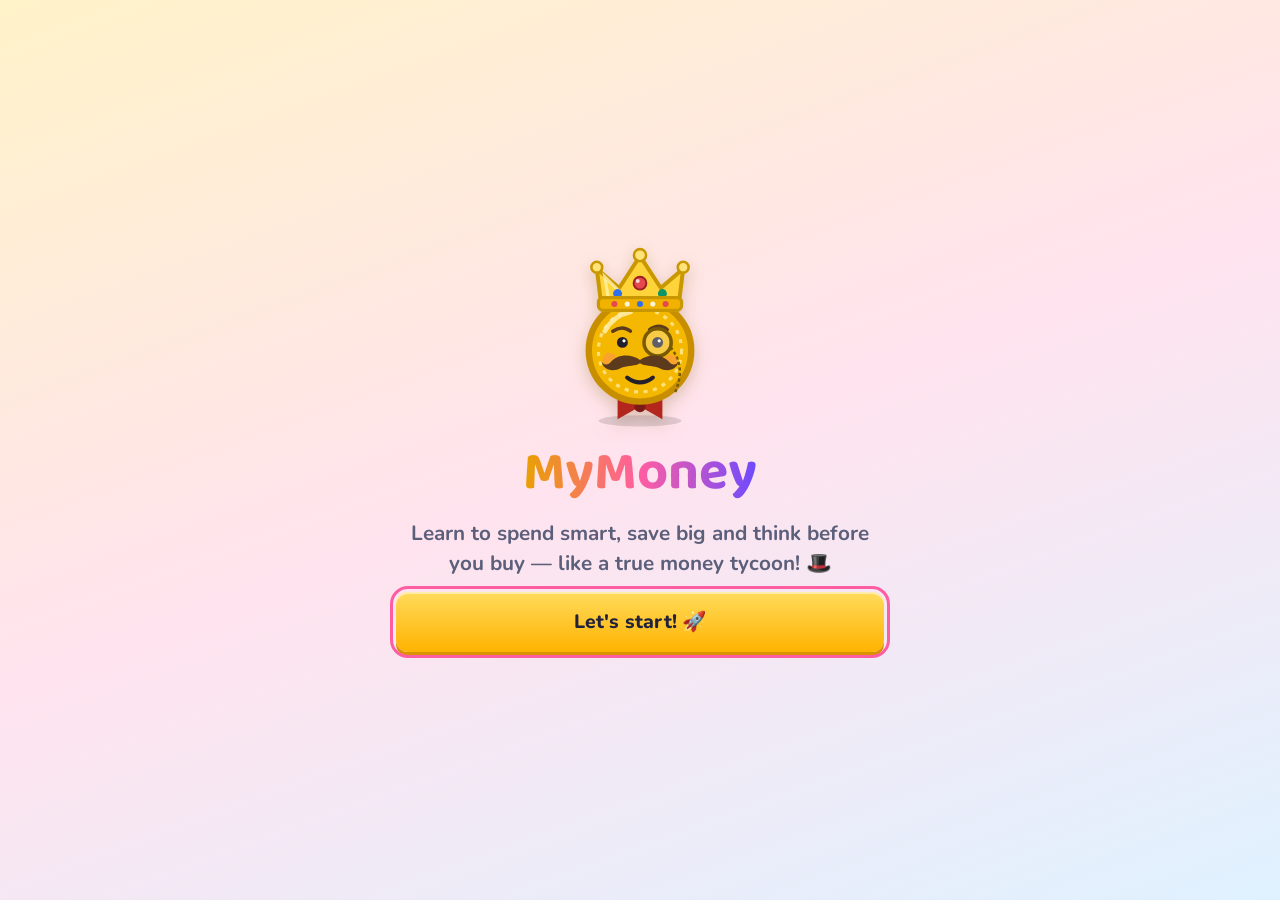
<file: index.html>
<!doctype html>
<html lang="en">
<head>
  <meta charset="utf-8">
  <meta name="viewport" content="width=device-width, initial-scale=1, viewport-fit=cover">
  <meta name="theme-color" content="#FFC233">
  <meta name="description" content="MyMoney — a money game for kids and teens: track spending, save for goals and ask before you buy.">
  <title>MyMoney</title>
  <link rel="icon" href="data:image/svg+xml,%3Csvg xmlns='http://www.w3.org/2000/svg' viewBox='0 0 100 100'%3E%3Ctext y='.9em' font-size='90'%3E%F0%9F%AA%99%3C/text%3E%3C/svg%3E">
  <link rel="preconnect" href="https://fonts.googleapis.com">
  <link rel="preconnect" href="https://fonts.gstatic.com" crossorigin>
  <link rel="stylesheet" href="https://fonts.googleapis.com/css2?family=Baloo+2:wght@600;800&family=Nunito:wght@600;700;800&display=swap">
  <link rel="stylesheet" href="css/styles.css">
</head>
<body>
  <div class="bg-deco" aria-hidden="true"><i>🪙</i><i>💰</i><i>💎</i><i>🪙</i><i>✨</i><i>💵</i></div>
  <div id="app"><p style="padding:24px;text-align:center">Loading MyMoney… 🪙</p></div>
  <div id="overlay-root"></div>
  <div id="tour-root"></div>
  <div id="toast-root" aria-live="polite"></div>
  <noscript><p style="padding:24px">MyMoney needs JavaScript turned on.</p></noscript>
  <script src="js/content.js"></script>
  <script src="js/store.js"></script>
  <script src="js/ui.js"></script>
  <script src="js/screens-kid.js"></script>
  <script src="js/fun.js"></script>
  <script src="js/onboarding.js"></script>
  <script src="js/app.js"></script>
</body>
</html>
</file>
<file: css/styles.css>
/* MyMoney styles — bright, chunky and readable. Mobile first. */
:root {
  --bg: #FFF7E8;
  --card: #FFFFFF;
  --ink: #22223B;
  --ink-2: #5C5F7A;
  --line: #F0E5CF;
  --track: #F3ECDD;
  --field: #FFFDF8;
  --sun: #FFC233;
  --sun-d: #E9A100;
  --sun-l: #FFF0C7;
  --w1: #2F6FEB; --w1-l: #E4EEFF; --w1-b: #C8DAFF;
  --w2: #0E9467; --w2-l: #DDF6EA; --w2-b: #B6EBD2;
  --w3: #E5484D; --w3-l: #FFE8E4; --w3-b: #FFCBC2;
  --purple: #6D4AFF;
  --radius: 22px;
  --shadow: 0 4px 0 rgba(34, 34, 59, .06), 0 10px 22px rgba(34, 34, 59, .06);
  --fs: 18px;
}
body.mode-teen { --bg: #F3F4FA; --line: #E2E5F0; --track: #ECEEF5; --field: #FAFBFE; --radius: 16px; --fs: 16px; }

* { box-sizing: border-box; }
html { -webkit-text-size-adjust: 100%; }
body {
  margin: 0; min-height: 100vh;
  font-family: 'Nunito', system-ui, -apple-system, 'Segoe UI', Roboto, sans-serif;
  font-size: var(--fs); line-height: 1.45; color: var(--ink); background: var(--bg);
  padding-bottom: calc(88px + env(safe-area-inset-bottom));
}
body.no-scroll { overflow: hidden; }
h1, h2, h3 { font-family: 'Baloo 2', 'Nunito', sans-serif; line-height: 1.15; margin: 0 0 .35em; }
h2 { font-size: 1.4em; }
h3 { font-size: 1.15em; }
p { margin: 0 0 .5em; }
a { color: var(--w1); }
img { max-width: 100%; }
.muted { color: var(--ink-2); }
.tiny { font-size: .8em; }
.center { text-align: center; }
.sr-only { position: absolute; width: 1px; height: 1px; padding: 0; margin: -1px; overflow: hidden; clip: rect(0 0 0 0); border: 0; }
.big-emoji { font-size: 64px; line-height: 1.1; }
:focus-visible { outline: 3px solid var(--w1); outline-offset: 2px; }

/* ---------- Top bar & bottom nav ---------- */
.topbar {
  position: sticky; top: 0; z-index: 20;
  display: flex; align-items: center; gap: 10px;
  padding: 10px 16px; padding-top: calc(10px + env(safe-area-inset-top));
  background: var(--bg); border-bottom: 2px solid var(--line);
}
.topbar-title { flex: 1; margin: 0; font-size: 1.15rem; text-align: center; white-space: nowrap; overflow: hidden; text-overflow: ellipsis; }
.topbar.w1 { background: var(--w1-l); border-color: var(--w1-b); }
.topbar.w2 { background: var(--w2-l); border-color: var(--w2-b); }
.topbar.w3 { background: var(--w3-l); border-color: var(--w3-b); }
.icon-btn, .avatar-btn {
  flex: none; width: 46px; height: 46px; border-radius: 14px;
  display: grid; place-items: center; font-size: 22px; line-height: 1;
  background: var(--card); border: 2px solid var(--line); color: var(--ink);
  text-decoration: none; cursor: pointer; font-family: inherit; font-weight: 800;
}
.avatar-btn { font-size: 26px; }
.bottomnav {
  position: fixed; left: 0; right: 0; bottom: 0; z-index: 30;
  display: flex; justify-content: center; gap: 2px;
  background: var(--card); border-top: 2px solid var(--line);
  padding: 6px 6px calc(6px + env(safe-area-inset-bottom));
}
.bottomnav a {
  flex: 1; max-width: 120px; display: flex; flex-direction: column; align-items: center; gap: 2px;
  padding: 6px 2px; border-radius: 14px; text-decoration: none; color: var(--ink-2); font-weight: 800; font-size: 12px;
}
.bottomnav a.active { background: var(--sun-l); color: var(--ink); }
.bn-emoji { font-size: 24px; line-height: 1; }

/* ---------- Page & cards ---------- */
.page { max-width: 640px; margin: 0 auto; padding: 16px; display: flex; flex-direction: column; gap: 16px; }
@media (min-width: 900px) { .page.wide { max-width: 900px; } }
.card { background: var(--card); border-radius: var(--radius); padding: 18px; box-shadow: var(--shadow); border: 2px solid var(--line); min-width: 0; }
.card > :last-child { margin-bottom: 0; }
.card-head { display: flex; align-items: center; justify-content: space-between; gap: 10px; margin-bottom: 10px; flex-wrap: wrap; }
.card-head h2, .card-head h3 { margin: 0; }
.section-title { margin: 6px 4px -4px; font-size: 1.25em; }
.banner { background: var(--sun-l); border: 2px dashed var(--sun-d); border-radius: 16px; padding: 10px 14px; font-weight: 700; font-size: .9em; }
.grid-2 { display: grid; gap: 16px; }
@media (min-width: 900px) { .grid-2 { grid-template-columns: 1fr 1fr; align-items: start; } }
.empty { text-align: center; }
.row { display: flex; gap: 10px; flex-wrap: wrap; align-items: center; }
.row > .btn { flex: 1 1 140px; }
.stack { display: flex; flex-direction: column; gap: 10px; }
.pill { display: inline-flex; align-items: center; gap: 4px; padding: 4px 10px; border-radius: 999px; font-size: .78em; font-weight: 800; background: var(--track); color: var(--ink); white-space: nowrap; }
.pill.green { background: var(--w2-l); color: #075E41; }
.pill.red { background: var(--w3-l); color: #A3262A; }
.pill.blue { background: var(--w1-l); color: #1D4DB0; }
.pill.sun { background: var(--sun-l); color: #7A5200; }
.pill.purple { background: #ECE7FF; color: #4B2FCC; }

/* ---------- Buttons ---------- */
.btn {
  display: inline-flex; align-items: center; justify-content: center; gap: 8px; text-align: center;
  min-height: 50px; padding: 10px 18px; border-radius: 16px; border: 0;
  font: inherit; font-weight: 800; color: var(--ink); background: var(--card);
  box-shadow: 0 4px 0 rgba(34, 34, 59, .16); cursor: pointer; text-decoration: none;
  transition: transform .08s ease, box-shadow .08s ease;
}
.btn:active { transform: translateY(3px); box-shadow: 0 1px 0 rgba(34, 34, 59, .16); }
.btn-primary { background: var(--sun); }
.btn-green { background: var(--w2); color: #fff; }
.btn-coral { background: var(--w3); color: #fff; }
.btn-blue { background: var(--w1); color: #fff; }
.btn-purple { background: var(--purple); color: #fff; }
.btn-ghost { background: transparent; box-shadow: none; border: 2px solid var(--line); }
.btn-ghost:active { transform: none; }
.btn-danger { background: transparent; color: #B42318; border: 2px solid #F3C7C1; box-shadow: none; }
.btn-big { min-height: 60px; font-size: 1.08em; }
.btn-block { width: 100%; }
.btn-small { min-height: 40px; padding: 6px 12px; font-size: .88em; border-radius: 12px; }
.btn[disabled] { opacity: .45; pointer-events: none; }
.link-btn { background: none; border: 0; padding: 4px; color: var(--w1); font: inherit; font-weight: 800; cursor: pointer; text-decoration: underline; }
body.mode-teen .btn { box-shadow: 0 2px 0 rgba(34, 34, 59, .14); border-radius: 12px; }

/* ---------- Forms ---------- */
.form { display: flex; flex-direction: column; gap: 16px; }
.field { display: flex; flex-direction: column; gap: 6px; font-weight: 800; }
.field > span:first-child .muted, .field .muted { font-weight: 600; }
.field input, .field select, .field textarea, input.input, select.input, textarea.input {
  width: 100%; min-height: 50px; padding: 12px 14px; border-radius: 14px;
  border: 2px solid var(--line); background: var(--field); color: var(--ink); font: inherit; font-weight: 700;
}
.field textarea, textarea.input { min-height: 84px; resize: vertical; }
.field input:focus, .field select:focus, .field textarea:focus, .input:focus { outline: 3px solid var(--sun); outline-offset: 1px; border-color: var(--sun-d); }
.amount-field { display: flex; align-items: center; gap: 6px; border: 2px solid var(--line); border-radius: 16px; background: var(--field); padding: 0 14px; }
.amount-field:focus-within { outline: 3px solid var(--sun); outline-offset: 1px; border-color: var(--sun-d); }
.amount-field .cur { font-size: 1.5em; font-weight: 800; color: var(--ink-2); }
.field .amount-field input { border: 0; background: transparent; outline: none; font-size: 1.7em; font-weight: 800; min-height: 64px; padding: 0; }
fieldset { border: 0; padding: 0; margin: 0; min-width: 0; }
legend { font-weight: 800; margin-bottom: 8px; padding: 0; }
.chips { display: flex; flex-wrap: wrap; gap: 8px; }
.chip { position: relative; display: inline-flex; }
.chip input { position: absolute; opacity: 0; width: 1px; height: 1px; }
.chip span {
  display: inline-flex; align-items: center; gap: 6px; min-height: 46px; padding: 8px 14px;
  border-radius: 999px; border: 2px solid var(--line); background: var(--card); font-weight: 800; cursor: pointer; user-select: none;
}
.chip input:checked + span { background: var(--sun-l); border-color: var(--sun-d); box-shadow: inset 0 0 0 1px var(--sun-d); }
.chip input:focus-visible + span { outline: 3px solid var(--w1); outline-offset: 2px; }
.emoji-chips .chip span { font-size: 1.5em; padding: 4px 10px; min-width: 52px; justify-content: center; }
.choice-chips { display: grid; grid-template-columns: 1fr 1fr; gap: 8px; }
.choice-chips .chip, .choice-chips .chip span { width: 100%; justify-content: center; border-radius: 16px; text-align: center; }
.choice-chips.three { grid-template-columns: 1fr; }
.check { display: flex; gap: 12px; align-items: flex-start; font-weight: 700; padding: 12px; border-radius: 14px; background: var(--sun-l); border: 2px solid var(--line); }
.check input { width: 24px; height: 24px; flex: none; margin-top: 2px; accent-color: var(--w2); }
.photo-field { display: flex; flex-direction: column; gap: 8px; align-items: flex-start; }
.photo-btn { position: relative; }
.photo-preview { display: flex; align-items: center; gap: 10px; }
.photo-preview img { width: 84px; height: 84px; object-fit: cover; border-radius: 14px; border: 2px solid var(--line); }
.photo-full { width: 100%; border-radius: 16px; margin-bottom: 12px; }
.quick-amounts { display: flex; flex-wrap: wrap; gap: 8px; }
.form-row { display: grid; grid-template-columns: 1fr auto; gap: 10px; align-items: end; }
input[type=range] { width: 100%; accent-color: var(--w2); height: 34px; }
.plan-preview { background: var(--w2-l); border: 2px dashed var(--w2-b); border-radius: 16px; padding: 12px 14px; font-weight: 700; }

/* ---------- Mascot ---------- */
.mascot { display: flex; align-items: flex-end; gap: 10px; }
.mascot-face { font-size: 46px; line-height: 1; flex: none; filter: drop-shadow(0 3px 0 rgba(0, 0, 0, .08)); animation: bob 3s ease-in-out infinite; }
.bubble { position: relative; flex: 1; background: var(--card); border: 2px solid var(--line); border-radius: 18px 18px 18px 6px; padding: 10px 14px; font-weight: 700; box-shadow: var(--shadow); }
body.mode-teen .mascot-face { font-size: 32px; animation: none; }
@keyframes bob { 50% { transform: translateY(-4px); } }

/* ---------- Home ---------- */
.hero { display: flex; flex-direction: column; gap: 8px; }
.hero-top { display: flex; align-items: center; gap: 12px; }
.hero-avatar { width: 64px; height: 64px; border-radius: 20px; background: var(--sun-l); display: grid; place-items: center; font-size: 40px; flex: none; }
.hero-hi { margin: 0; font-weight: 800; color: var(--ink-2); }
.hero-level { margin: 0; font-size: 1.25em; }
.streak { margin-left: auto; display: flex; flex-direction: column; align-items: center; text-decoration: none; color: var(--ink); font-weight: 800; font-size: 1.3em; line-height: 1; background: #FFF1E6; border-radius: 16px; padding: 8px 10px; }
.streak small { font-size: .55em; color: var(--ink-2); margin-top: 3px; }
.progress { height: 14px; background: var(--track); border-radius: 99px; overflow: hidden; }
.progress > div { height: 100%; border-radius: 99px; background: linear-gradient(90deg, #FFD15C, #FF9F1C); animation: grow 1s ease-out; }
.progress.green > div { background: linear-gradient(90deg, #34D399, var(--w2)); }
.progress.xp > div { background: linear-gradient(90deg, #A78BFA, var(--purple)); }
.wallet { display: grid; grid-template-columns: 1.3fr 1fr; gap: 12px; }
.wallet-card { background: var(--card); border: 2px solid var(--line); border-radius: var(--radius); padding: 14px 16px; box-shadow: var(--shadow); display: flex; flex-direction: column; min-width: 0; }
.wallet-card .label { font-weight: 800; color: var(--ink-2); font-size: .85em; }
.wallet-card strong { font-family: 'Baloo 2', sans-serif; font-size: 1.8em; line-height: 1.1; overflow-wrap: anywhere; }
.wallet-main { background: linear-gradient(135deg, #FFE08A, #FFC233); border-color: #F5C24A; }
.wallet-main .label { color: #6B4A00; }
.quick { display: grid; grid-template-columns: 1fr 1fr; gap: 12px; }
.notice { display: flex; gap: 12px; align-items: center; text-decoration: none; color: var(--ink); padding: 12px 14px; border-radius: 16px; background: var(--card); border: 2px solid var(--line); box-shadow: var(--shadow); font-weight: 700; }
.notice .n-emoji { font-size: 28px; flex: none; }
.notice.yes { border-color: var(--w2-b); background: var(--w2-l); }
.notice.no { border-color: var(--w3-b); background: var(--w3-l); }
.notice.talk { border-color: var(--w1-b); background: var(--w1-l); }
.notice.wait { border-color: #FAD7A0; background: #FFF4E0; }
.worlds { display: grid; gap: 14px; }
@media (min-width: 720px) { .worlds { grid-template-columns: repeat(3, 1fr); } }
.world-card { position: relative; display: block; padding: 18px; border-radius: var(--radius); text-decoration: none; color: var(--ink); border: 2px solid; box-shadow: var(--shadow); overflow: hidden; transition: transform .12s; }
.world-card:active { transform: scale(.98); }
.world-card.w1 { background: var(--w1-l); border-color: var(--w1-b); }
.world-card.w2 { background: var(--w2-l); border-color: var(--w2-b); }
.world-card.w3 { background: var(--w3-l); border-color: var(--w3-b); }
.world-num { display: inline-block; font-size: .72em; font-weight: 800; text-transform: uppercase; letter-spacing: .06em; padding: 3px 10px; border-radius: 99px; background: var(--card); }
.world-mascot { position: absolute; right: 14px; top: 10px; font-size: 54px; line-height: 1; }
.world-card h3 { font-size: 1.3em; margin: 10px 64px 6px 0; }
.world-card p { margin: 0 0 6px; font-weight: 700; color: var(--ink-2); }
.tiles { display: grid; grid-template-columns: 1fr 1fr; gap: 12px; }
.tile { display: flex; flex-direction: column; gap: 4px; padding: 14px; border-radius: var(--radius); background: var(--card); border: 2px solid var(--line); box-shadow: var(--shadow); text-decoration: none; color: var(--ink); font-weight: 800; }
.tile .t-emoji { font-size: 32px; }
.challenge { display: flex; align-items: center; justify-content: space-between; gap: 10px; padding: 10px 0; border-bottom: 1px dashed var(--line); }
.challenge:last-child { border-bottom: 0; }

/* ---------- Tabs ---------- */
.tabs { display: flex; gap: 4px; background: var(--card); padding: 5px; border-radius: 16px; border: 2px solid var(--line); }
.tab { flex: 1; text-align: center; padding: 9px 4px; border-radius: 12px; font-weight: 800; text-decoration: none; color: var(--ink-2); font-size: .92em; }
.tab.active { background: var(--sun); color: var(--ink); }
.seg { display: inline-flex; background: var(--track); border-radius: 12px; padding: 3px; }
.seg a { padding: 6px 12px; border-radius: 10px; font-weight: 800; text-decoration: none; color: var(--ink-2); font-size: .85em; }
.seg a.active { background: var(--card); color: var(--ink); box-shadow: 0 1px 3px rgba(0, 0, 0, .1); }

/* ---------- Charts ---------- */
.chart-wrap { display: grid; grid-template-columns: minmax(150px, 210px) 1fr; gap: 18px; align-items: center; }
@media (max-width: 460px) { .chart-wrap { grid-template-columns: 1fr; } .chart-wrap .donut { max-width: 220px; margin: 0 auto; } }
.donut { width: 100%; display: block; }
.donut circle { transition: stroke-dasharray .6s; }
.donut-top { font: 800 5px 'Baloo 2', sans-serif; text-anchor: middle; fill: var(--ink); }
.donut-sub { font: 700 2.7px 'Nunito', sans-serif; text-anchor: middle; fill: var(--ink-2); }
.legend { list-style: none; margin: 0; padding: 0; display: flex; flex-direction: column; gap: 8px; }
.legend li { display: flex; align-items: center; gap: 8px; font-weight: 700; }
.legend .sw { width: 14px; height: 14px; border-radius: 5px; flex: none; }
.legend .val { margin-left: auto; font-weight: 800; }
.bars { display: flex; flex-direction: column; gap: 12px; }
.bar-row { display: grid; grid-template-columns: minmax(96px, 38%) 1fr auto; gap: 10px; align-items: center; font-weight: 700; font-size: .92em; }
.bar-label { overflow: hidden; text-overflow: ellipsis; white-space: nowrap; }
.bar-track { height: 18px; background: var(--track); border-radius: 99px; overflow: hidden; }
.bar-fill { height: 100%; border-radius: 99px; animation: grow .8s ease-out; }
.bar-val { font-weight: 800; min-width: 54px; text-align: right; }
@keyframes grow { from { width: 0; } }
.insights { list-style: none; margin: 0; padding: 0; display: flex; flex-direction: column; gap: 10px; }
.insights li { display: flex; gap: 12px; align-items: flex-start; padding: 12px; border-radius: 14px; background: var(--w1-l); font-weight: 600; }
.insights .i-emoji { font-size: 24px; line-height: 1.1; flex: none; }

/* ---------- Timeline ---------- */
.tl-day { font-weight: 800; color: var(--ink-2); font-size: .85em; text-transform: uppercase; letter-spacing: .04em; margin: 14px 0 2px; }
.tl-day:first-child { margin-top: 0; }
.tl-item { display: grid; grid-template-columns: 44px 1fr auto; gap: 10px; align-items: center; padding: 10px 0; border-bottom: 1px dashed var(--line); }
.tl-icon { width: 44px; height: 44px; border-radius: 14px; display: grid; place-items: center; font-size: 22px; background: var(--track); }
.tl-main { min-width: 0; }
.tl-title { font-weight: 800; display: block; }
.tl-note { color: var(--ink-2); font-size: .85em; display: block; overflow: hidden; text-overflow: ellipsis; white-space: nowrap; }
.tl-right { text-align: right; display: flex; flex-direction: column; align-items: flex-end; gap: 2px; }
.tl-amt { font-weight: 800; white-space: nowrap; }
.tl-amt.pos { color: var(--w2); }
.tl-amt.neg { color: var(--w3); }
.tl-amt.jar { color: #A86B00; }
.tl-bal { font-size: .75em; color: var(--ink-2); font-weight: 700; white-space: nowrap; }
.tl-tools { display: flex; gap: 4px; }
.tl-tools button { background: none; border: 0; cursor: pointer; font-size: 15px; padding: 2px 4px; border-radius: 8px; color: var(--ink-2); }
.thumb { width: 40px; height: 40px; border-radius: 10px; object-fit: cover; display: block; }
.thumb-btn { border: 0; padding: 0; background: none; cursor: zoom-in; border-radius: 10px; }

/* ---------- Quiz ---------- */
.guess-grid { display: grid; grid-template-columns: repeat(2, 1fr); gap: 10px; }
@media (min-width: 560px) { .guess-grid { grid-template-columns: repeat(3, 1fr); } }
.guess-btn { display: flex; flex-direction: column; align-items: center; gap: 4px; padding: 16px 8px; border-radius: 18px; border: 2px solid var(--line); background: var(--card); font: inherit; font-weight: 800; cursor: pointer; box-shadow: var(--shadow); color: var(--ink); }
.guess-btn .g-emoji { font-size: 36px; }
.result-banner { text-align: center; padding: 18px; border-radius: var(--radius); }
.result-banner.right { background: var(--w2-l); border: 2px solid var(--w2-b); }
.result-banner.wrong { background: var(--sun-l); border: 2px solid #F5D17A; }

/* ---------- Goals & jar ---------- */
.goal-card { display: grid; grid-template-columns: auto 1fr auto; gap: 12px; align-items: center; }
.goal-link { display: contents; color: inherit; text-decoration: none; }
.goal-info { min-width: 0; text-decoration: none; color: var(--ink); }
.goal-info h3 { margin: 0 0 2px; }
.goal-info p { margin: 4px 0 0; }
.goal-rank { position: absolute; top: -10px; left: -6px; background: var(--sun); border-radius: 99px; font-size: .75em; font-weight: 800; padding: 2px 9px; box-shadow: 0 2px 0 rgba(0, 0, 0, .12); }
.goal-card.card { position: relative; }
.order-btns { display: flex; flex-direction: column; gap: 6px; }
.order-btns button { width: 40px; height: 36px; border-radius: 10px; border: 2px solid var(--line); background: var(--card); cursor: pointer; font-size: 14px; color: var(--ink); }
.order-btns button[disabled] { opacity: .3; }
.goal-emoji { font-size: 40px; }
.goal-img { width: 56px; height: 56px; border-radius: 14px; object-fit: cover; }
.jar { width: 150px; margin: 0 auto; display: flex; flex-direction: column; align-items: center; }
.jar-lid { width: 72%; height: 18px; background: linear-gradient(#D49A4A, #B37A2C); border-radius: 8px 8px 4px 4px; box-shadow: inset 0 -4px 0 rgba(0, 0, 0, .15); }
.jar-body { position: relative; width: 100%; height: 184px; border: 5px solid #BFD9E8; border-top-width: 8px; border-radius: 26px 26px 42px 42px; background: rgba(220, 240, 250, .55); overflow: hidden; }
.jar-fill { position: absolute; left: 0; right: 0; bottom: 0; background: linear-gradient(180deg, #FFD966, #F2A900); animation: fillUp 1.3s cubic-bezier(.2, .8, .2, 1); }
.jar-fill::before { content: ''; position: absolute; top: -6px; left: 0; right: 0; height: 12px; background: radial-gradient(circle at 10px 6px, #FFE79A 6px, transparent 7px) repeat-x; background-size: 20px 12px; }
.jar-emoji { position: absolute; inset: 0 0 26px; display: grid; place-items: center; font-size: 58px; }
.jar-pic { font-size: inherit; }
img.jar-pic { width: 70%; height: auto; aspect-ratio: 1; object-fit: cover; border-radius: 50%; border: 3px solid #fff; }
.jar-pct { position: absolute; bottom: 8px; left: 0; right: 0; text-align: center; font-weight: 800; font-family: 'Baloo 2', sans-serif; font-size: 1.2em; color: #5B3B00; }
.jar.small { width: 66px; }
.jar.small .jar-lid { height: 9px; border-radius: 5px 5px 2px 2px; }
.jar.small .jar-body { height: 78px; border-width: 3px; border-top-width: 5px; border-radius: 14px 14px 20px 20px; }
.jar.small .jar-emoji { font-size: 28px; inset: 0 0 16px; }
.jar.small .jar-pct { font-size: .72em; bottom: 3px; }
.jar.small .jar-fill::before { display: none; }
@keyframes fillUp { from { height: 0; } }
.goal-hero { text-align: center; }
.milestones { display: flex; justify-content: center; gap: 10px; margin-top: 12px; }
.ms { display: flex; flex-direction: column; align-items: center; width: 62px; padding: 8px 4px; border-radius: 14px; background: var(--track); filter: grayscale(1); opacity: .55; }
.ms span { font-size: 26px; }
.ms small { font-weight: 800; }
.ms.on { background: var(--w2-l); filter: none; opacity: 1; box-shadow: inset 0 0 0 2px var(--w2-b); }
.versus { display: grid; grid-template-columns: 1fr auto 1fr; gap: 10px; align-items: center; margin: 14px 0; }
.vs-btn { display: flex; flex-direction: column; align-items: center; gap: 6px; padding: 16px 8px; border-radius: 18px; border: 2px solid var(--line); background: var(--card); font: inherit; cursor: pointer; box-shadow: var(--shadow); color: var(--ink); }
.vs-btn strong { font-size: 1em; }
.vs-btn small { color: var(--ink-2); font-weight: 700; }
.vs { font-weight: 800; color: var(--ink-2); }
.growth { display: flex; align-items: flex-end; gap: 6px; height: 140px; margin: 14px 0 6px; }
.growth div { flex: 1; background: linear-gradient(180deg, #34D399, var(--w2)); border-radius: 8px 8px 3px 3px; position: relative; min-height: 4px; animation: rise .8s ease-out; }
.growth div span { position: absolute; bottom: -20px; left: 0; right: 0; text-align: center; font-size: 11px; font-weight: 800; color: var(--ink-2); }
@keyframes rise { from { transform: scaleY(0); transform-origin: bottom; } }
.big-number { font-family: 'Baloo 2', sans-serif; font-size: 2em; font-weight: 800; line-height: 1.1; }

/* ---------- Requests ---------- */
.req-card { display: grid; grid-template-columns: 56px 1fr auto; gap: 12px; align-items: center; text-decoration: none; color: var(--ink); }
.req-pic { width: 56px; height: 56px; border-radius: 14px; background: var(--w3-l); display: grid; place-items: center; font-size: 28px; overflow: hidden; }
.req-pic img { width: 100%; height: 100%; object-fit: cover; }
.req-main { min-width: 0; }
.req-main strong { display: block; overflow: hidden; text-overflow: ellipsis; white-space: nowrap; }
.req-list { display: flex; flex-direction: column; gap: 4px; }
.req-list .req-card { padding: 10px 0; border-bottom: 1px dashed var(--line); }
.req-list .req-card:last-child { border-bottom: 0; }
.think-q { display: flex; flex-direction: column; gap: 10px; }
.think-q h3 { display: flex; gap: 10px; align-items: baseline; margin: 0; }
.qnum { flex: none; width: 30px; height: 30px; border-radius: 50%; background: var(--w3); color: #fff; display: grid; place-items: center; font-size: .8em; }
.info { padding: 12px 14px; border-radius: 14px; font-weight: 700; }
.info.good { background: var(--w2-l); }
.info.bad { background: var(--w3-l); }
.info.meh { background: var(--sun-l); }
.nudge { padding: 12px 14px; border-radius: 14px; background: #FFF4E0; border: 2px dashed #F5B94A; font-weight: 700; }
.nudge:empty { display: none; }
.note-bubble { background: var(--w1-l); border-radius: 18px 18px 18px 6px; padding: 12px 14px; font-weight: 700; }
.note-bubble small { display: block; color: var(--ink-2); margin-bottom: 2px; }
.answers { list-style: none; padding: 0; margin: 0; display: flex; flex-direction: column; gap: 6px; font-size: .92em; }
.answers li { display: flex; justify-content: space-between; gap: 10px; border-bottom: 1px dashed var(--line); padding-bottom: 6px; }
.answers li:last-child { border-bottom: 0; }
.answers b { text-align: right; }
.req-hero { text-align: center; }
.req-hero .req-pic { width: 120px; height: 120px; font-size: 64px; margin: 0 auto 10px; border-radius: 24px; }

/* ---------- Lessons ---------- */
.lesson-list { display: flex; flex-direction: column; gap: 10px; }
.lesson-item { display: grid; grid-template-columns: 52px 1fr auto; gap: 12px; align-items: center; padding: 12px; border-radius: 16px; background: var(--card); border: 2px solid var(--line); text-decoration: none; color: var(--ink); font: inherit; text-align: left; cursor: pointer; width: 100%; box-shadow: var(--shadow); }
.lesson-item .l-emoji { width: 52px; height: 52px; border-radius: 14px; display: grid; place-items: center; font-size: 28px; }
.lesson-item.w1 .l-emoji { background: var(--w1-l); }
.lesson-item.w2 .l-emoji { background: var(--w2-l); }
.lesson-item.w3 .l-emoji { background: var(--w3-l); }
.slide { text-align: center; padding: 26px 18px; }
.slide .big-emoji { font-size: 84px; margin-bottom: 10px; }
.slide p { font-size: 1.2em; font-weight: 700; }
.dots { display: flex; justify-content: center; gap: 6px; margin: 4px 0 12px; }
.dots i { width: 10px; height: 10px; border-radius: 50%; background: var(--track); }
.dots i.on { background: var(--sun-d); }
.options { display: flex; flex-direction: column; gap: 10px; }
.opt { text-align: left; padding: 14px 16px; border-radius: 16px; border: 2px solid var(--line); background: var(--card); font: inherit; font-weight: 800; cursor: pointer; color: var(--ink); min-height: 54px; }
.opt.right { background: var(--w2-l); border-color: var(--w2); }
.opt.wrong { background: var(--w3-l); border-color: var(--w3); }
.opt[disabled] { cursor: default; }
.stars { font-size: 44px; letter-spacing: 6px; animation: bounceIn .6s cubic-bezier(.2, 1.6, .4, 1); }

/* ---------- Rewards ---------- */
.badge-grid { display: grid; grid-template-columns: repeat(auto-fill, minmax(100px, 1fr)); gap: 10px; }
.badge { text-align: center; padding: 12px 6px; border-radius: 16px; background: var(--card); border: 2px solid var(--line); }
.badge .b-emoji { font-size: 38px; display: block; }
.badge strong { display: block; font-size: .85em; line-height: 1.2; margin-top: 4px; }
.badge small { display: block; font-size: .72em; color: var(--ink-2); line-height: 1.25; margin-top: 2px; }
.badge.locked { opacity: .5; }
.badge.locked .b-emoji { filter: grayscale(1); }
.xp-list { list-style: none; padding: 0; margin: 0; display: flex; flex-direction: column; gap: 8px; }
.xp-list li { display: flex; justify-content: space-between; gap: 10px; font-weight: 700; }

/* ---------- Profiles ---------- */
.profile-grid { display: grid; grid-template-columns: repeat(auto-fill, minmax(150px, 1fr)); gap: 14px; }
.profile { display: flex; flex-direction: column; align-items: center; gap: 6px; padding: 20px 10px; border-radius: var(--radius); background: var(--card); border: 3px solid var(--line); font: inherit; cursor: pointer; color: var(--ink); box-shadow: var(--shadow); }
.profile.active { border-color: var(--sun-d); background: var(--sun-l); }
.profile .p-avatar { font-size: 56px; line-height: 1; }
.profile strong { font-size: 1.15em; }

/* ---------- Money points, Learn & Money Guide ---------- */
:root { --w4: #6D4AFF; --w4-l: #ECE7FF; --w4-b: #D5CCFF; }
.tip-card { background: linear-gradient(135deg, #FFFBEA, #FFF1D6); border-color: #F7DFA6; }
.tip-head { display: flex; align-items: center; gap: 10px; margin-bottom: 6px; }
.tip-head b { flex: 1; }
.tip-text { font-weight: 700; margin: 0; min-height: 2.9em; }
.lesson-item.w4 .l-emoji { background: var(--w4-l); }
.guide-card { display: grid; grid-template-columns: 56px 1fr; gap: 14px; align-items: center; text-decoration: none; color: var(--ink); background: linear-gradient(135deg, var(--w4-l), #E4EEFF); border-color: var(--w4-b); }
.guide-card .guide-emoji { font-size: 46px; text-align: center; }
.guide-card .progress { margin: 8px 0 2px; }
.guide-steps { display: flex; flex-direction: column; gap: 10px; }
.guide-step { padding: 0; overflow: hidden; }
.guide-step summary { display: flex; align-items: center; gap: 10px; padding: 14px 16px; cursor: pointer; list-style: none; font-size: 1.05em; }
.guide-step summary::-webkit-details-marker { display: none; }
.guide-step summary::after { content: '▾'; margin-left: auto; color: var(--ink-2); transition: transform .2s; }
.guide-step[open] summary::after { transform: rotate(180deg); }
.g-num { flex: none; width: 30px; height: 30px; border-radius: 50%; display: grid; place-items: center; background: var(--w4); color: #fff; font-weight: 800; font-size: .85em; }
.guide-step.done .g-num { background: var(--w2); font-size: 0; }
.guide-step.done .g-num::before { content: '✓'; font-size: 15px; }
.g-emoji { font-size: 24px; }
.g-body { padding: 0 16px 16px; display: flex; flex-direction: column; gap: 10px; font-weight: 600; }
.g-body ul { margin: 6px 0 0; padding-left: 20px; display: flex; flex-direction: column; gap: 4px; }
.g-body p { margin: 0; }
.growth.stacked div { background: linear-gradient(180deg, #34D399, var(--w2)); display: flex; flex-direction: column; justify-content: flex-end; overflow: visible; }
.growth.stacked div i { display: block; width: 100%; background: #A7B4F5; border-radius: 0 0 3px 3px; }
.legend-row { display: flex; gap: 16px; justify-content: center; font-size: .82em; font-weight: 700; color: var(--ink-2); margin-top: 26px; }
.legend-row i { display: inline-block; width: 12px; height: 12px; border-radius: 4px; vertical-align: -1px; margin-right: 4px; }
.sw-in { background: #A7B4F5; }
.sw-grow { background: var(--w2); }

/* ---------- Settings ---------- */
.mini-goal { display: grid; grid-template-columns: 36px 1fr auto; gap: 10px; align-items: center; padding: 6px 0; }
.mini-goal .goal-emoji { font-size: 28px; }
/* ---------- Ore ranks: shiny metal and gem chips ---------- */
.rank-chip {
  position: relative; overflow: hidden; display: inline-flex; align-items: center; gap: 5px; vertical-align: middle;
  padding: 3px 12px 3px 9px; border-radius: 999px; font-family: 'Baloo 2', 'Nunito', sans-serif; font-weight: 800; font-size: .85em; line-height: 1.5; white-space: nowrap;
  color: #2B2118; text-shadow: 0 1px 0 rgba(255, 255, 255, .55); box-shadow: inset 0 1px 0 rgba(255, 255, 255, .7), 0 3px 8px -3px rgba(0, 0, 0, .35);
}
.rank-chip::after { content: ''; position: absolute; top: 0; left: -60%; width: 40%; height: 100%; background: linear-gradient(90deg, transparent, rgba(255, 255, 255, .75), transparent);
  transform: skewX(-20deg); animation: shine 4s ease-in-out infinite; }
.rank-silver { background: linear-gradient(135deg, #F8FAFC, #B8C0CC 55%, #E5E9EF); }
.rank-gold { background: linear-gradient(135deg, #FFF0A8, #F2B300 55%, #FFD95A); }
.rank-platinum { background: linear-gradient(135deg, #F2F6FF, #A9C1E0 50%, #E3ECFA); }
.rank-diamond { background: linear-gradient(135deg, #E0FBFF, #7FD8F5 40%, #C9B8FF 75%, #F3E8FF); }
.hero-level { display: flex; align-items: center; flex-wrap: wrap; gap: 6px 8px; }
.rank-ladder { display: flex; flex-wrap: wrap; justify-content: center; gap: 10px; }
.rank-ladder .rank-step { flex: 0 1 calc((100% - 10px) / 2); }
.rank-step { display: flex; flex-direction: column; align-items: center; gap: 4px; padding: 10px 4px; border-radius: 14px; background: var(--track); filter: grayscale(1); opacity: .55; }
.rank-step small { font-weight: 700; color: var(--ink-2); font-size: .75em; }
.rank-step.got { filter: none; opacity: 1; background: #fff; }
.rank-step.now { box-shadow: 0 0 0 3px var(--sun), 0 8px 18px -10px rgba(217, 145, 0, .8); }
.sound-board { display: flex; flex-wrap: wrap; gap: 8px; }
.ask-box { display: flex; flex-direction: column; align-items: center; gap: 10px; }
.ask-text { font-size: 1.1em; font-weight: 700; margin: 0; }
.ask-box .stack { width: 100%; }
.notenough h2 { margin: 0; color: #B42318; }
.warn-badge { font-size: 72px; line-height: 1; animation: shake .5s ease-in-out; }
.modal-warn { border: 3px solid #E5484D; }
.settings-row { display: flex; align-items: center; justify-content: space-between; gap: 12px; font-weight: 800; }

/* ---------- Little animations ---------- */
.shake { animation: shake .4s; }
@keyframes shake { 20%, 60% { transform: translateX(-8px); } 40%, 80% { transform: translateX(8px); } }
.wiggle { animation: wiggle .55s ease-in-out; }
@keyframes wiggle { 20% { transform: rotate(-12deg) scale(1.1); } 40% { transform: rotate(10deg) scale(1.1); } 60% { transform: rotate(-6deg); } 80% { transform: rotate(4deg); } }
.pop-in { animation: pop .35s cubic-bezier(.2, 1.4, .4, 1); }
.bump { animation: bump .45s ease-out; }
@keyframes bump { 40% { transform: scale(1.06); } }
.pressed { animation: press .25s ease-out; }
@keyframes press { 50% { transform: scale(.88); } }
.bounce { animation: bounceIn .5s cubic-bezier(.2, 1.6, .4, 1); }
@keyframes bounceIn { from { transform: scale(.3); } }

/* Mascot: King Midas (inline SVG). He's a button you can poke. */
button.mascot-face { background: none; border: 0; padding: 0; cursor: pointer; font-family: inherit; color: inherit; }
.goldsworth { display: block; width: 100%; height: auto; overflow: visible; }
.mascot-face { width: 56px; }
body.mode-teen .mascot-face { width: 44px; }
.goldsworth.big { width: 96px; margin: 8px auto; }

/* Player picture: a rich person made of money */
.money-avatar { display: block; width: 100%; height: 100%; }
.avatar-btn { padding: 3px; overflow: hidden; }
.hero-avatar { overflow: hidden; padding: 4px; }
.profile .p-avatar { display: block; width: 76px; height: 76px; border-radius: 22px; background: var(--sun-l); padding: 4px; overflow: hidden; }
.settings-who { display: flex; align-items: center; gap: 12px; }
.settings-who .hero-avatar { width: 56px; height: 56px; }
.avatar-chips .chip span { width: 66px; height: 66px; padding: 4px; border-radius: 18px; justify-content: center; }
.world-mascot { width: 62px; }
.world-mascot .prop { position: absolute; right: -6px; bottom: 2px; font-size: 24px; font-style: normal; }
.ob-hero-mascot { width: 160px; animation: bob 3s ease-in-out infinite; }
.ob-mascot .mascot-face { width: 78px; }
.tour-face { width: 40px; }
.ob-safe { margin: -4px 0 0; text-align: center; font-weight: 700; color: var(--ink-2); font-size: .9em; }
.group-grid { display: grid; grid-template-columns: 1fr 1fr; gap: 12px; }
.group-btn {
  display: flex; flex-direction: column; align-items: center; gap: 4px; padding: 20px 10px; border-radius: 20px;
  border: 3px solid var(--line); background: var(--card); font: inherit; color: var(--ink); cursor: pointer; box-shadow: 0 4px 0 rgba(34, 34, 59, .1);
}
.group-btn b { font-family: 'Baloo 2', sans-serif; font-size: 1.4em; }
.group-btn .g-emoji { font-size: 48px; line-height: 1; }
.group-btn:active { transform: translateY(3px); box-shadow: none; }
.group-btn.sel { background: var(--sun); border-color: var(--sun-d); }
.buycheck { display: flex; flex-direction: column; align-items: center; gap: 8px; }
.buycheck h2 { margin: 4px 0 0; }
.buycheck p { margin: 0; }
.buycheck .stack { width: 100%; margin-top: 6px; }
.buy-summary { display: flex; align-items: center; justify-content: center; gap: 10px; flex-wrap: wrap; width: 100%; padding: 12px 14px; border-radius: 16px; background: var(--sun-l); font-weight: 700; }


/* ---------- Coins you tap into the jar ---------- */
.coin-tray-wrap { margin-top: 16px; display: flex; flex-direction: column; gap: 10px; }
.tray-hint { margin: 0; font-weight: 800; color: var(--ink-2); text-align: center; }
.coin-tray { display: flex; flex-wrap: wrap; justify-content: center; gap: 10px; }
.coin {
  width: 68px; height: 68px; border-radius: 50%; cursor: pointer;
  border: 4px solid #E0A100; background: radial-gradient(circle at 35% 30%, #FFF1B8, #FFCD3C 55%, #F2A900);
  font: inherit; font-weight: 800; font-size: .82em; color: #5B3B00;
  box-shadow: 0 4px 0 #C68A00, inset 0 -3px 0 rgba(0, 0, 0, .08);
}
.coin:active { transform: translateY(3px); box-shadow: 0 1px 0 #C68A00; }
.pile-row { display: flex; justify-content: space-between; align-items: center; font-weight: 700; }
.flying-coin { position: fixed; z-index: 160; font-size: 36px; line-height: 1; pointer-events: none; }
.jar-pending { position: absolute; left: 0; right: 0; bottom: 0; background: repeating-linear-gradient(45deg, rgba(255, 210, 80, .55) 0 8px, rgba(255, 230, 150, .55) 8px 16px); transition: height .35s ease-out; animation: fillUp 1.3s cubic-bezier(.2, .8, .2, 1); }

/* ---------- Think First, one question at a time ---------- */
.think-steps .think-q { display: none; }
.think-steps .think-q.on { display: flex; animation: slideIn .3s ease-out; }
@keyframes slideIn { from { opacity: 0; transform: scale(.96); } }
.think-dots { display: flex; justify-content: center; gap: 8px; }
.think-dots i { width: 12px; height: 12px; border-radius: 50%; background: var(--track); transition: background .2s, transform .2s; }
.think-dots i.done { background: var(--w3); }
.think-dots i.on { background: var(--w3); transform: scale(1.35); }
.think-back { align-self: center; }

/* ---------- Guided tour ---------- */
.tour-block { position: fixed; inset: 0; z-index: 120; }
.tour-spot { position: fixed; z-index: 121; border-radius: 20px; pointer-events: none; box-shadow: 0 0 0 4px var(--sun), 0 0 0 9999px rgba(20, 20, 45, .62); transition: all .3s ease; }
.tour-tip {
  position: fixed; z-index: 122; left: 16px; right: 16px; max-width: 420px; margin: 0 auto;
  background: var(--card); border-radius: 20px; padding: 14px 16px; box-shadow: 0 12px 30px rgba(0, 0, 0, .25); animation: pop .3s cubic-bezier(.2, 1.4, .4, 1);
}
.tour-tip p { font-weight: 700; margin: 0 0 10px 52px; min-height: 40px; }
.tour-face { position: absolute; left: 12px; top: 10px; font-size: 38px; }
.tour-row { display: flex; align-items: center; justify-content: space-between; gap: 8px; }

/* ---------- Sign-up ---------- */
body.zone-ob { padding-bottom: 24px; background: linear-gradient(160deg, #FFF3C9 0%, #FFE3EE 50%, #DFF1FF 100%) fixed; }
.ob { max-width: 520px; margin: 0 auto; padding: 16px; padding-top: calc(16px + env(safe-area-inset-top)); min-height: 100vh; display: flex; flex-direction: column; }
.ob-top { display: flex; align-items: center; gap: 12px; margin-bottom: 18px; }
.ob-progress { flex: 1; height: 14px; border-radius: 99px; background: rgba(255, 255, 255, .7); overflow: hidden; }
.ob-progress > div { height: 100%; border-radius: 99px; background: linear-gradient(90deg, #FFD15C, #FF9F1C); transition: width .4s ease; }
.ob-count { font-weight: 800; color: var(--ink-2); }
.ob-body { flex: 1; display: flex; flex-direction: column; justify-content: center; gap: 18px; }
.ob-hero { text-align: center; display: flex; flex-direction: column; align-items: center; gap: 14px; }
.ob-hero h1 { font-size: 2.6em; margin: 0; }
.ob-logo { font-size: 96px; line-height: 1; animation: spinCoin 3s ease-in-out infinite; }
@keyframes spinCoin { 0%, 60%, 100% { transform: rotateY(0); } 80% { transform: rotateY(360deg); } }
.ob-tag { font-size: 1.15em; font-weight: 700; color: var(--ink-2); margin: 0; }
.ob-friends { display: flex; gap: 18px; font-size: 52px; }
.ob-friends .mascot-face:nth-child(2) { animation-delay: .4s; }
.ob-friends .mascot-face:nth-child(3) { animation-delay: .8s; }
.ob-mascot .mascot-face { font-size: 64px; }
.ob-mascot .bubble { font-size: 1.15em; }
.ob-card { background: var(--card); border-radius: 26px; padding: 20px; box-shadow: var(--shadow); display: flex; flex-direction: column; gap: 14px; }
.ob-input { font-size: 1.5em !important; text-align: center; min-height: 64px !important; }
.age-grid { display: grid; grid-template-columns: repeat(4, 1fr); gap: 10px; }
.age-btn { min-height: 64px; border-radius: 18px; border: 3px solid var(--line); background: var(--card); font: inherit; font-family: 'Baloo 2', sans-serif; font-size: 1.6em; font-weight: 800; color: var(--ink); cursor: pointer; box-shadow: 0 4px 0 rgba(34, 34, 59, .1); }
.age-btn:active { transform: translateY(3px); box-shadow: none; }
.age-btn.sel { background: var(--sun); border-color: var(--sun-d); }

/* ---------- Modal, toast, confetti ---------- */
.overlay { position: fixed; inset: 0; z-index: 100; background: rgba(34, 34, 59, .5); display: grid; place-items: center; padding: 16px; animation: fade .2s; }
.modal { background: var(--card); border-radius: 26px; padding: 22px; width: 100%; max-width: 440px; max-height: 90vh; overflow: auto; animation: pop .35s cubic-bezier(.2, 1.4, .4, 1); }
.celebrate { text-align: center; }
.celebrate-emoji { font-size: 88px; line-height: 1.1; animation: bounce .8s ease-in-out infinite alternate; }
.celebrate p { font-weight: 700; color: var(--ink-2); margin-bottom: 16px; }
@keyframes bounce { to { transform: translateY(-10px) scale(1.05); } }
@keyframes pop { from { transform: scale(.7); opacity: 0; } }
@keyframes fade { from { opacity: 0; } }
#toast-root { position: fixed; top: calc(70px + env(safe-area-inset-top)); left: 0; right: 0; z-index: 200; display: flex; flex-direction: column; align-items: center; gap: 8px; pointer-events: none; padding: 0 16px; }
.toast { background: var(--ink); color: #fff; padding: 10px 18px; border-radius: 999px; font-weight: 800; box-shadow: 0 8px 20px rgba(0, 0, 0, .2); animation: pop .3s; max-width: 100%; text-align: center; }
.toast.xp { background: var(--purple); }
.toast.warn { background: #B42318; }
.toast.out { opacity: 0; transform: translateY(-8px); transition: .4s; }
.confetti { position: fixed; inset: 0; pointer-events: none; z-index: 150; overflow: hidden; }
/* Money rain: bills and coins flutter down, swaying side to side */
.confetti i { position: absolute; top: -50px; font-style: normal; line-height: 1; animation-name: moneyFall; animation-timing-function: ease-in; animation-fill-mode: forwards;
  transform: rotate(var(--r)); filter: drop-shadow(0 3px 3px rgba(0, 0, 0, .18)); }
@keyframes moneyFall {
  0% { transform: translate(0, 0) rotate(var(--r)); opacity: 1; }
  25% { transform: translate(var(--s), 28vh) rotate(calc(var(--r) * -1)); }
  50% { transform: translate(calc(var(--s) * -1), 56vh) rotate(var(--r)); }
  75% { transform: translate(var(--s), 84vh) rotate(calc(var(--r) * -1)); opacity: 1; }
  100% { transform: translate(0, 112vh) rotate(var(--r)); opacity: .6; }
}

/* =====================================================================
   EYE-CANDY LAYER — gradients, shine, glow and motion on top of the base styles.
   ===================================================================== */

/* Background: soft colour blobs + drifting coins */
body {
  background:
    radial-gradient(circle at 8% 0%, rgba(255, 214, 102, .55) 0, transparent 34%),
    radial-gradient(circle at 100% 18%, rgba(255, 158, 196, .38) 0, transparent 32%),
    radial-gradient(circle at 0% 92%, rgba(140, 200, 255, .35) 0, transparent 36%),
    radial-gradient(circle at 96% 100%, rgba(160, 230, 190, .4) 0, transparent 32%),
    var(--bg);
  background-attachment: fixed;
  padding-bottom: calc(104px + env(safe-area-inset-bottom));
}
body.mode-teen {
  --bg: #EEF0FB;
  background:
    radial-gradient(circle at 0% 0%, rgba(124, 58, 237, .18) 0, transparent 38%),
    radial-gradient(circle at 100% 30%, rgba(56, 189, 248, .18) 0, transparent 34%),
    radial-gradient(circle at 50% 100%, rgba(236, 72, 153, .12) 0, transparent 40%),
    var(--bg);
  background-attachment: fixed;
}
body.zone-ob { background: linear-gradient(160deg, #FFF3C9 0%, #FFE3EE 50%, #DFF1FF 100%) fixed; }
.bg-deco { position: fixed; inset: 0; z-index: 0; pointer-events: none; overflow: hidden; }
.bg-deco i { position: absolute; bottom: -60px; font-style: normal; font-size: 28px; opacity: .16; animation: drift linear infinite; }
.bg-deco i:nth-child(1) { left: 6%; animation-duration: 26s; }
.bg-deco i:nth-child(2) { left: 24%; animation-duration: 34s; animation-delay: -10s; font-size: 22px; }
.bg-deco i:nth-child(3) { left: 46%; animation-duration: 30s; animation-delay: -20s; }
.bg-deco i:nth-child(4) { left: 68%; animation-duration: 38s; animation-delay: -5s; font-size: 20px; }
.bg-deco i:nth-child(5) { left: 86%; animation-duration: 28s; animation-delay: -15s; font-size: 32px; }
.bg-deco i:nth-child(6) { left: 56%; animation-duration: 42s; animation-delay: -28s; font-size: 18px; }
@keyframes drift { from { transform: translateY(0) rotate(0); } to { transform: translateY(-115vh) rotate(360deg); } }
#app, .topbar, .page, .bottomnav { position: relative; z-index: 1; }
.topbar { position: sticky; z-index: 20; }
.bottomnav { position: fixed; z-index: 30; }

/* Top bar: frosted glass */
.topbar {
  background: rgba(255, 249, 236, .72); border-bottom: 1px solid rgba(255, 255, 255, .7);
  backdrop-filter: blur(14px) saturate(160%); -webkit-backdrop-filter: blur(14px) saturate(160%);
  box-shadow: 0 6px 20px -14px rgba(80, 50, 0, .35);
}
body.mode-teen .topbar { background: rgba(238, 240, 251, .75); }
.topbar.w1 { background: linear-gradient(90deg, rgba(219, 233, 255, .85), rgba(235, 243, 255, .85)); }
.topbar.w2 { background: linear-gradient(90deg, rgba(210, 246, 230, .85), rgba(232, 252, 242, .85)); }
.topbar.w3 { background: linear-gradient(90deg, rgba(255, 224, 218, .85), rgba(255, 240, 236, .85)); }
.icon-btn, .avatar-btn { border: 0; box-shadow: 0 4px 12px -4px rgba(60, 40, 0, .25), inset 0 0 0 1.5px rgba(255, 255, 255, .9); transition: transform .15s; }
.icon-btn:hover, .avatar-btn:hover { transform: translateY(-2px) rotate(-3deg); }
.avatar-btn { background: linear-gradient(135deg, #FFF3C4, #FFD8EA); }

/* Cards: softer, glowier */
.card, .wallet-card, .tile, .lesson-item, .notice, .bubble {
  border: 1.5px solid rgba(255, 255, 255, .85);
  box-shadow: 0 1px 0 rgba(255, 255, 255, .9) inset, 0 14px 30px -18px rgba(90, 60, 10, .45), 0 2px 6px -2px rgba(90, 60, 10, .12);
}
body.mode-teen .card, body.mode-teen .wallet-card, body.mode-teen .tile, body.mode-teen .lesson-item {
  box-shadow: 0 14px 30px -18px rgba(40, 30, 120, .45), 0 2px 6px -2px rgba(40, 30, 120, .12);
}
a.card, .tile, .lesson-item, .guide-card { transition: transform .18s ease, box-shadow .18s ease; }
a.card:hover, .tile:hover, .lesson-item:hover, .guide-card:hover { transform: translateY(-3px); box-shadow: 0 20px 34px -18px rgba(90, 60, 10, .5); }

/* Section titles get a colourful underline */
.section-title { position: relative; padding-bottom: 8px; }
.section-title::after { content: ''; position: absolute; left: 0; bottom: 0; width: 56px; height: 5px; border-radius: 99px; background: linear-gradient(90deg, #FFC233, #FF6B9A, #6D4AFF); }

/* Buttons: glossy gradients */
.btn { box-shadow: 0 4px 0 rgba(34, 34, 59, .18), inset 0 2px 0 rgba(255, 255, 255, .35); }
.btn:hover { filter: brightness(1.04) saturate(1.05); transform: translateY(-1px); }
.btn:active { transform: translateY(3px); }
.btn-primary { background: linear-gradient(180deg, #FFDB5C, #FFB300); box-shadow: 0 4px 0 #D99100, inset 0 2px 0 rgba(255, 255, 255, .5); }
.btn-green { background: linear-gradient(180deg, #2BCB91, #0E9467); box-shadow: 0 4px 0 #0A7350, inset 0 2px 0 rgba(255, 255, 255, .3); }
.btn-coral { background: linear-gradient(180deg, #FF7D7D, #E5484D); box-shadow: 0 4px 0 #B8323A, inset 0 2px 0 rgba(255, 255, 255, .3); }
.btn-blue { background: linear-gradient(180deg, #4D8BFF, #2F6FEB); box-shadow: 0 4px 0 #1F55BF, inset 0 2px 0 rgba(255, 255, 255, .3); }
.btn-purple { background: linear-gradient(180deg, #8B6BFF, #6D4AFF); box-shadow: 0 4px 0 #4E2FD6, inset 0 2px 0 rgba(255, 255, 255, .3); }
.btn-ghost, .btn-danger { background: rgba(255, 255, 255, .7); box-shadow: none; }
.btn-big { border-radius: 18px; }

/* Hero: a glowing gradient card */
.hero {
  position: relative; overflow: hidden; color: #fff; border: 0;
  background: linear-gradient(135deg, #6D4AFF 0%, #A445F0 52%, #EC4D8F 100%);
  box-shadow: 0 18px 36px -18px rgba(109, 74, 255, .75);
}
body.mode-teen .hero { background: linear-gradient(135deg, #1E1B4B 0%, #3730A3 55%, #7C3AED 100%); box-shadow: 0 18px 36px -18px rgba(30, 27, 75, .8); }
.hero::before, .hero::after { content: ''; position: absolute; border-radius: 50%; pointer-events: none; }
.hero::before { width: 180px; height: 180px; right: -50px; top: -70px; background: radial-gradient(circle, rgba(255, 255, 255, .28), transparent 70%); }
.hero::after { width: 120px; height: 120px; left: 40%; bottom: -70px; background: radial-gradient(circle, rgba(255, 215, 90, .35), transparent 70%); }
.hero > * { position: relative; }
.hero .hero-hi, .hero .muted, .hero .tiny { color: rgba(255, 255, 255, .85); }
.hero .hero-level { color: #fff; text-shadow: 0 2px 8px rgba(0, 0, 0, .18); }
.hero .hero-avatar { background: rgba(255, 255, 255, .22); box-shadow: inset 0 0 0 2px rgba(255, 255, 255, .45); }
.hero .streak { background: rgba(255, 255, 255, .18); color: #fff; box-shadow: inset 0 0 0 1.5px rgba(255, 255, 255, .35); }
.hero .streak small { color: rgba(255, 255, 255, .85); }
.hero .progress { background: rgba(255, 255, 255, .22); }
.hero .progress > div { background: linear-gradient(90deg, #FFE27A, #FFB300); }

/* Progress bars: moving shine stripes */
.progress { box-shadow: inset 0 1px 3px rgba(0, 0, 0, .08); }
.progress > div { position: relative; overflow: hidden; }
.progress > div::after {
  content: ''; position: absolute; inset: 0;
  background-image: linear-gradient(45deg, rgba(255, 255, 255, .28) 25%, transparent 25%, transparent 50%, rgba(255, 255, 255, .28) 50%, rgba(255, 255, 255, .28) 75%, transparent 75%);
  background-size: 18px 18px; animation: stripes 1.2s linear infinite;
}
@keyframes stripes { to { background-position: 18px 0; } }

/* Wallet: shiny gold card + mint jar card */
.wallet-main { position: relative; overflow: hidden; background: linear-gradient(135deg, #FFE79A 0%, #FFC233 55%, #FFA51F 100%); }
.wallet-main::after {
  content: ''; position: absolute; top: -50%; left: -60%; width: 40%; height: 200%;
  background: linear-gradient(90deg, transparent, rgba(255, 255, 255, .65), transparent); transform: rotate(20deg);
  animation: shine 4.5s ease-in-out infinite;
}
@keyframes shine { 0%, 60% { left: -60%; } 100% { left: 140%; } }
.wallet-main strong { text-shadow: 0 2px 0 rgba(255, 255, 255, .45); }
.wallet a.wallet-card, .wallet .wallet-card:not(.wallet-main) { background: linear-gradient(135deg, #E6FCF2, #BDEFD8); }

/* World (section) cards: gradient tiles with a glow bubble and hover lift */
.world-card { border: 0; transition: transform .2s ease, box-shadow .2s ease; isolation: isolate; }
.world-card::before { content: ''; position: absolute; z-index: -1; width: 170px; height: 170px; right: -40px; top: -50px; border-radius: 50%; background: radial-gradient(circle, rgba(255, 255, 255, .75), transparent 70%); }
.world-card::after {
  content: ''; position: absolute; z-index: -1; top: 0; left: -80%; width: 50%; height: 100%;
  background: linear-gradient(90deg, transparent, rgba(255, 255, 255, .5), transparent); transform: skewX(-20deg); transition: left .6s ease;
}
.world-card:hover { transform: translateY(-4px) rotate(-.4deg); }
.world-card:hover::after { left: 130%; }
.world-card.w1 { background: linear-gradient(135deg, #EAF2FF 0%, #C4D9FF 100%); box-shadow: 0 16px 30px -18px rgba(47, 111, 235, .7); }
.world-card.w2 { background: linear-gradient(135deg, #E2FAEE 0%, #AEEACF 100%); box-shadow: 0 16px 30px -18px rgba(14, 148, 103, .7); }
.world-card.w3 { background: linear-gradient(135deg, #FFEDE8 0%, #FFC2B6 100%); box-shadow: 0 16px 30px -18px rgba(229, 72, 77, .6); }
.world-num { box-shadow: 0 2px 6px -2px rgba(0, 0, 0, .18); }
.world-card.w1 .world-num { color: #1D4DB0; }
.world-card.w2 .world-num { color: #075E41; }
.world-card.w3 .world-num { color: #A3262A; }
.world-mascot { width: 72px; animation: bob 3.2s ease-in-out infinite; }
.world-card.w2 .world-mascot { animation-delay: .5s; }
.world-card.w3 .world-mascot { animation-delay: 1s; }
.world-card h3 { margin-right: 76px; }

/* Quick tiles, lessons, tips */
.tile { background: linear-gradient(160deg, #FFFFFF, #FFF6E0); }
.tile .t-emoji { display: inline-block; transition: transform .2s; }
.tile:hover .t-emoji { transform: scale(1.15) rotate(-8deg); }
.lesson-item.w1 .l-emoji { background: linear-gradient(135deg, #E4EEFF, #C4D9FF); }
.lesson-item.w2 .l-emoji { background: linear-gradient(135deg, #DDF6EA, #AEEACF); }
.lesson-item.w3 .l-emoji { background: linear-gradient(135deg, #FFE8E4, #FFC2B6); }
.lesson-item.w4 .l-emoji { background: linear-gradient(135deg, #ECE7FF, #CDBFFF); }
.tip-card { position: relative; overflow: hidden; border-left: 6px solid #FFC233; }
.tip-card::after { content: '✨'; position: absolute; right: 12px; bottom: 6px; font-size: 26px; opacity: .35; animation: twinkle 2.4s ease-in-out infinite; }
@keyframes twinkle { 50% { transform: scale(1.25) rotate(15deg); opacity: .7; } }
.guide-card { box-shadow: 0 16px 30px -18px rgba(109, 74, 255, .6); }
.mascot-face { filter: drop-shadow(0 6px 8px rgba(120, 80, 0, .25)); }
.bubble { background: linear-gradient(180deg, #FFFFFF, #FFFBF0); }

/* Badges: earned ones glow gold */
.badge:not(.locked) { background: linear-gradient(160deg, #FFF8DC, #FFE6A3); border-color: #F7D27A; box-shadow: 0 10px 20px -14px rgba(217, 145, 0, .8); }
.badge:not(.locked) .b-emoji { filter: drop-shadow(0 3px 4px rgba(150, 100, 0, .35)); }

/* Bottom menu: floating glass pill */
.bottomnav {
  left: 12px; right: 12px; bottom: calc(10px + env(safe-area-inset-bottom)); max-width: 560px; margin: 0 auto;
  padding: 6px; border-radius: 26px; border: 1.5px solid rgba(255, 255, 255, .9);
  background: rgba(255, 255, 255, .78); backdrop-filter: blur(16px) saturate(170%); -webkit-backdrop-filter: blur(16px) saturate(170%);
  box-shadow: 0 16px 34px -14px rgba(60, 40, 0, .45);
}
.bottomnav a { border-radius: 20px; transition: background .2s; }
.bottomnav a .bn-emoji { transition: transform .25s cubic-bezier(.2, 1.6, .4, 1); }
.bottomnav a:hover .bn-emoji { transform: translateY(-2px); }
.bottomnav a.active { background: linear-gradient(180deg, #FFE27A, #FFC233); color: #3B2A00; box-shadow: 0 6px 14px -6px rgba(217, 145, 0, .8); }
.bottomnav a.active .bn-emoji { transform: translateY(-3px) scale(1.15); }

/* Tabs */
.tab.active { background: linear-gradient(180deg, #FFDB5C, #FFB300); box-shadow: 0 3px 8px -3px rgba(217, 145, 0, .7); }

/* Sign-up: gradient brand name */
.ob-hero h1 { background: linear-gradient(90deg, #E9A100, #FF5DA2 50%, #6D4AFF); -webkit-background-clip: text; background-clip: text; color: transparent; font-size: 3em; }
.ob-card { border: 1.5px solid rgba(255, 255, 255, .9); box-shadow: 0 20px 40px -20px rgba(120, 60, 120, .45); }

/* ---------- Tap effects ---------- */
.tap-ring { position: fixed; z-index: 300; width: 18px; height: 18px; margin: -9px 0 0 -9px; border-radius: 50%; pointer-events: none;
  border: 3px solid rgba(255, 194, 51, .95); box-shadow: 0 0 14px rgba(255, 194, 51, .85); animation: tapRing .6s ease-out forwards; }
.tap-ring.big { border-color: rgba(255, 93, 162, .95); box-shadow: 0 0 18px rgba(255, 93, 162, .75), inset 0 0 10px rgba(255, 194, 51, .6); }
@keyframes tapRing { to { transform: scale(5.5); opacity: 0; } }
.tap-burst { position: fixed; z-index: 301; pointer-events: none; font-size: 18px; line-height: 1; transform: translate(-50%, -50%); }
.tap-pop { animation: tapPop .38s cubic-bezier(.2, 1.5, .4, 1); }
@keyframes tapPop { 35% { transform: scale(.92); } 70% { transform: scale(1.05); } 100% { transform: scale(1); } }
.float-text { position: fixed; z-index: 302; pointer-events: none; transform: translate(-50%, -50%); font-weight: 800; font-size: 1.05em; color: var(--purple);
  text-shadow: 0 2px 0 #fff, 0 0 8px #fff; animation: floatUp .95s ease-out forwards; }
@keyframes floatUp { to { transform: translate(-50%, -70px) scale(1.15); opacity: 0; } }

/* ---------- Prettier buttons & controls ---------- */
.btn { position: relative; overflow: hidden; letter-spacing: .01em; transition: transform .12s ease, box-shadow .12s ease, filter .15s; }
.btn::after { content: ''; position: absolute; top: 0; left: -80%; width: 50%; height: 100%; pointer-events: none;
  background: linear-gradient(90deg, transparent, rgba(255, 255, 255, .5), transparent); transform: skewX(-20deg); transition: left .6s ease; }
.btn:hover::after { left: 135%; }
.btn-ghost:hover { background: #fff; border-color: var(--sun-d); }
.btn-small { box-shadow: 0 3px 0 rgba(34, 34, 59, .15), inset 0 2px 0 rgba(255, 255, 255, .35); }
.btn-primary.btn-small { box-shadow: 0 3px 0 #D99100, inset 0 2px 0 rgba(255, 255, 255, .5); }
.link-btn { text-decoration: none; border-bottom: 2px dashed currentColor; padding: 2px 0; border-radius: 0; }
.link-btn:hover { color: var(--purple); }
.icon-btn:active, .avatar-btn:active { transform: scale(.9); }
.chip span { box-shadow: 0 3px 0 rgba(34, 34, 59, .08); transition: transform .15s, background .2s, box-shadow .2s, border-color .2s; }
.chip span:hover { transform: translateY(-2px); border-color: var(--sun-d); }
.chip input:checked + span { background: linear-gradient(180deg, #FFE27A, #FFC233); border-color: #E9A100; box-shadow: 0 4px 0 #D99100, 0 10px 18px -10px rgba(217, 145, 0, .8); }
.avatar-chips .chip input:checked + span { background: linear-gradient(180deg, #FFF3C4, #FFD54A); transform: scale(1.06); }
.choice-chips .chip input:checked + span::after { content: ' ✓'; }
.opt { box-shadow: 0 4px 0 rgba(34, 34, 59, .08); transition: transform .15s, box-shadow .15s, border-color .15s; }
.opt:hover:not([disabled]) { transform: translateY(-2px); border-color: var(--sun-d); box-shadow: 0 6px 0 rgba(217, 145, 0, .25); }
.opt.right { background: linear-gradient(180deg, #DDFBEA, #AEEACF); box-shadow: 0 4px 0 #0E9467; }
.opt.wrong { background: linear-gradient(180deg, #FFE8E4, #FFC2B6); box-shadow: 0 4px 0 #E5484D; animation: shake .4s; }
.seg a { transition: background .2s; }
.seg a.active { background: linear-gradient(180deg, #FFE27A, #FFC233); color: #3B2A00; }
.guess-btn, .vs-btn, .group-btn, .age-btn, .profile { transition: transform .15s, box-shadow .15s; }
.guess-btn:hover, .vs-btn:hover, .group-btn:hover, .age-btn:hover, .profile:hover { transform: translateY(-3px); box-shadow: 0 14px 24px -12px rgba(90, 60, 10, .45); }
.guess-btn { background: linear-gradient(160deg, #FFFFFF, #EEF4FF); }
.coin { position: relative; overflow: hidden; transition: transform .15s; }
.coin::after { content: ''; position: absolute; top: -20%; left: -70%; width: 40%; height: 140%; background: linear-gradient(90deg, transparent, rgba(255, 255, 255, .8), transparent); transform: rotate(20deg); animation: shine 3.5s ease-in-out infinite; }
.coin:hover { transform: translateY(-3px) rotate(-6deg); }
.mascot-face:hover { transform: rotate(-6deg) scale(1.06); }
:focus-visible { outline: 3px solid #FF5DA2; outline-offset: 3px; border-radius: 12px; }

/* ---------- Tip cards, quick points & Midas's Golden Rules ---------- */
.tip-more { display: inline-block; margin-top: 8px; font-weight: 800; font-size: .85em; color: #B45309; text-decoration: none; }
.tip-more:hover { text-decoration: underline; }
.quick-cloud { display: flex; flex-wrap: wrap; gap: 8px; }
.quick-cloud span { padding: 7px 12px; border-radius: 999px; font-weight: 800; font-size: .88em; background: linear-gradient(180deg, #FFF8DC, #FFE9A8); color: #5B3B00; box-shadow: 0 2px 0 rgba(217, 145, 0, .35); }
.vault-link { display: grid; grid-template-columns: 52px 1fr auto; gap: 12px; align-items: center; text-decoration: none; color: var(--ink);
  background: linear-gradient(135deg, #FFF6CF, #FFE0EF); border-color: #F9D6A0; }
.vl-emoji { font-size: 42px; text-align: center; animation: twinkle 2.6s ease-in-out infinite; }
.vl-go { font-weight: 800; color: #B45309; }
.vault-hero { text-align: center; background: linear-gradient(135deg, #FFF3C4, #FFD8EA 60%, #E4E0FF); }
.vault-hero .btn { margin-top: 10px; }
.cat-row { display: flex; gap: 8px; overflow-x: auto; padding: 4px 2px 8px; scrollbar-width: none; }
.cat-row::-webkit-scrollbar { display: none; }
.cat-chip { flex: none; padding: 9px 14px; border-radius: 999px; background: #fff; font-weight: 800; font-size: .9em; text-decoration: none; color: var(--ink);
  box-shadow: 0 3px 0 rgba(34, 34, 59, .08), 0 6px 14px -8px rgba(90, 60, 10, .3); border: 1.5px solid rgba(255, 255, 255, .9); }
.cat-chip.active { background: linear-gradient(180deg, #FFE27A, #FFC233); box-shadow: 0 4px 0 #D99100; }
.tip-list { display: flex; flex-direction: column; gap: 8px; }
.tip-item { display: flex; gap: 12px; align-items: flex-start; width: 100%; padding: 12px 14px; border-radius: 16px; text-align: left; cursor: pointer;
  font: inherit; font-weight: 700; color: var(--ink); background: #fff; border: 1.5px solid rgba(255, 255, 255, .9);
  box-shadow: 0 10px 20px -16px rgba(90, 60, 10, .5), 0 2px 4px -2px rgba(90, 60, 10, .12); transition: transform .15s, background .25s; }
.tip-item:hover { transform: translateX(3px); }
.ti-check { flex: none; width: 26px; height: 26px; border-radius: 50%; border: 2px dashed #E3C77E; display: grid; place-items: center; font-size: 14px; font-weight: 800; color: #fff; }
.tip-item.read { background: linear-gradient(160deg, #F2FFF8, #DDF6EA); }
.tip-item.read .ti-check { background: var(--w2); border: 0; animation: bounceIn .4s cubic-bezier(.2, 1.6, .4, 1); }
.random-tip { display: flex; flex-direction: column; align-items: center; gap: 10px; }
.random-tip-text { font-size: 1.2em; font-weight: 800; margin: 0; }
.random-tip .stack { width: 100%; }

/* Page enter: cards slide up one after another (only when you open a page) */
.enter .page > * { animation: fadeUp .5s cubic-bezier(.2, .8, .2, 1) both; }
.enter .page > *:nth-child(2) { animation-delay: .05s; }
.enter .page > *:nth-child(3) { animation-delay: .1s; }
.enter .page > *:nth-child(4) { animation-delay: .15s; }
.enter .page > *:nth-child(5) { animation-delay: .2s; }
.enter .page > *:nth-child(6) { animation-delay: .25s; }
.enter .page > *:nth-child(7) { animation-delay: .3s; }
.enter .page > *:nth-child(n+8) { animation-delay: .35s; }
@keyframes fadeUp { from { opacity: 0; transform: translateY(16px); } }

@media (prefers-reduced-motion: reduce) {
  *, *::before, *::after { animation: none !important; transition: none !important; }
  .bg-deco { display: none; }
}
</file>
